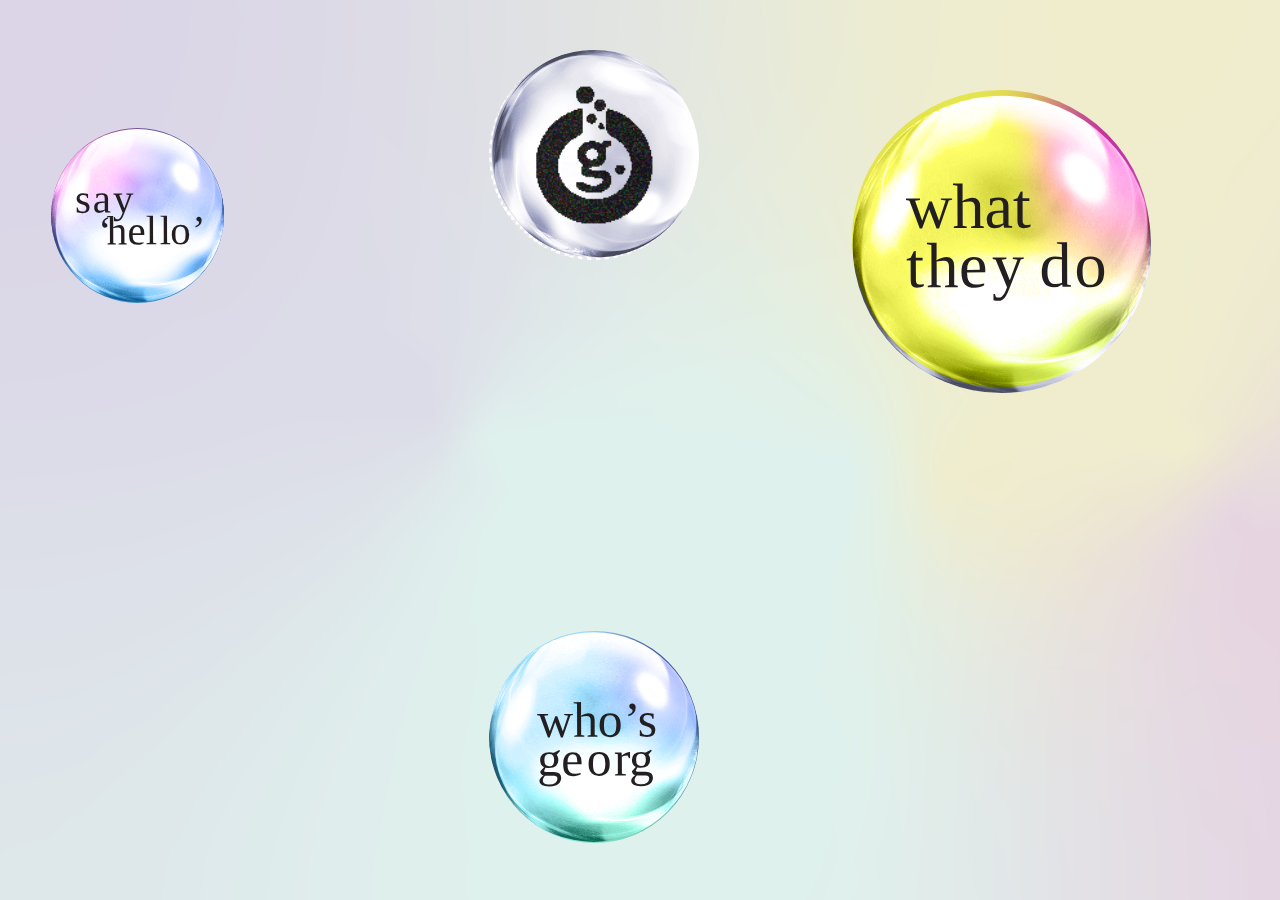
<file: index.html>
<!DOCTYPE html>
<html lang="en">
<head>
    <meta charset="UTF-8">
    <meta http-equiv="X-UA-Compatible" content="IE=edge">
    <meta name="viewport" content="width=device-width, initial-scale=1.0">
    <link rel="stylesheet" href="index.css">
    <title>George's Lab</title>
</head>
<body>
    <section class="d-flex">
        <div class="firstdiv">
            <a href="./pages/hello.html">
                <img src="images/hi new.svg" alt="">
            </a>
        </div>
        <div class="double">
            <a href="./pages/george.html">
                <img src="images/logo_2.svg" alt="">
            </a>
            <a href="./pages/who.html">
                <img src="images/who_1.svg" alt="">
            </a>
        </div>
        <div class="thirddiv">
            <a href="./pages/what-they-do.html">
                <img src="images/what they do.svg" alt="">
            </a>
        </div>
    </section>
</body>
</html>
</file>
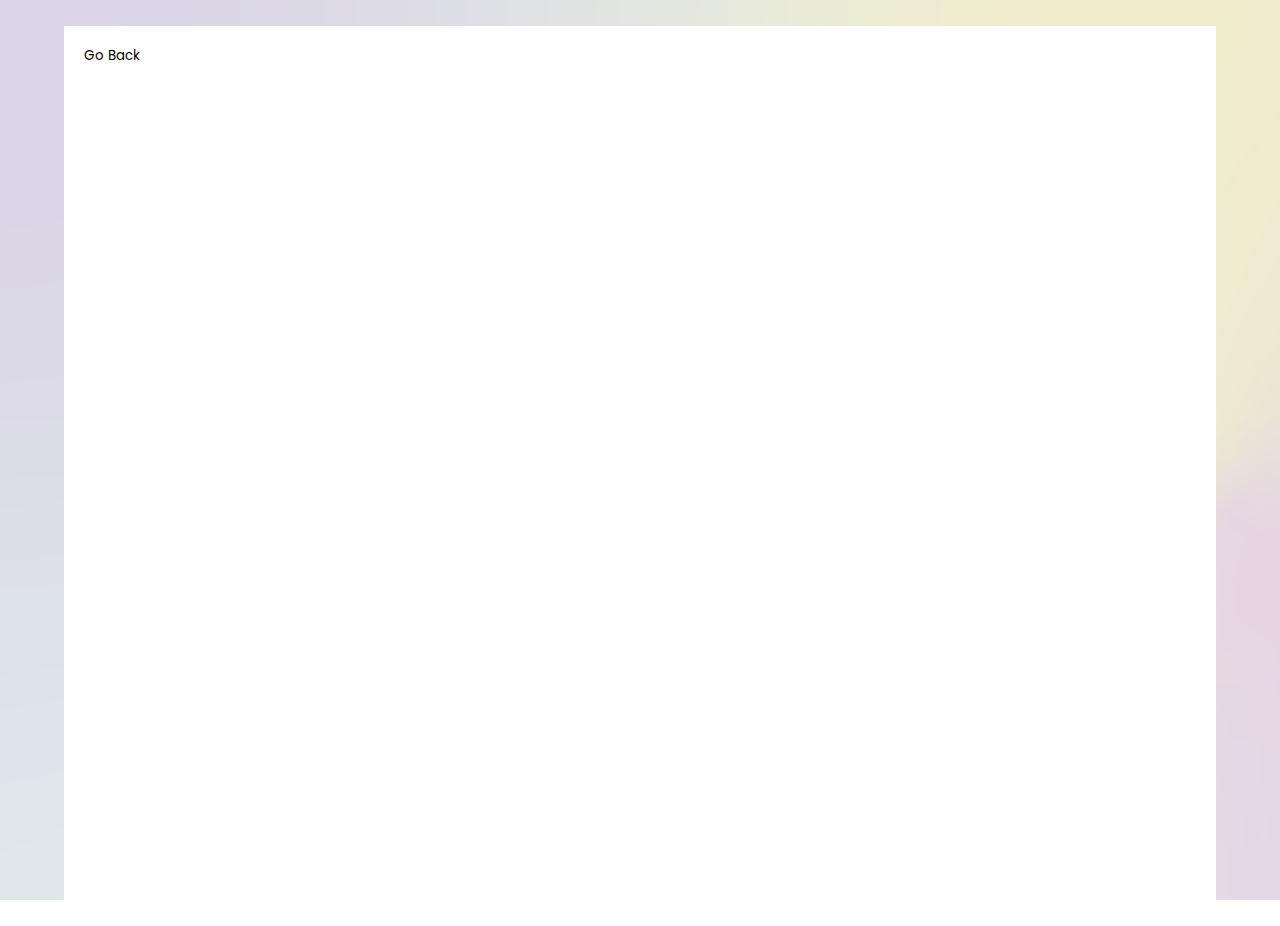
<file: pages/george.html>
<!DOCTYPE html>
<html lang="en">
<head>
    <meta charset="UTF-8">
    <meta http-equiv="X-UA-Compatible" content="IE=edge">
    <meta name="viewport" content="width=device-width, initial-scale=1.0">
    <link rel="stylesheet" href="../george.css">
    <title>George's Lab</title>
</head>
<body>
    <section>
        <button onclick="history.back()">Go Back</button>
    </section>
</body>
</html>
</file>
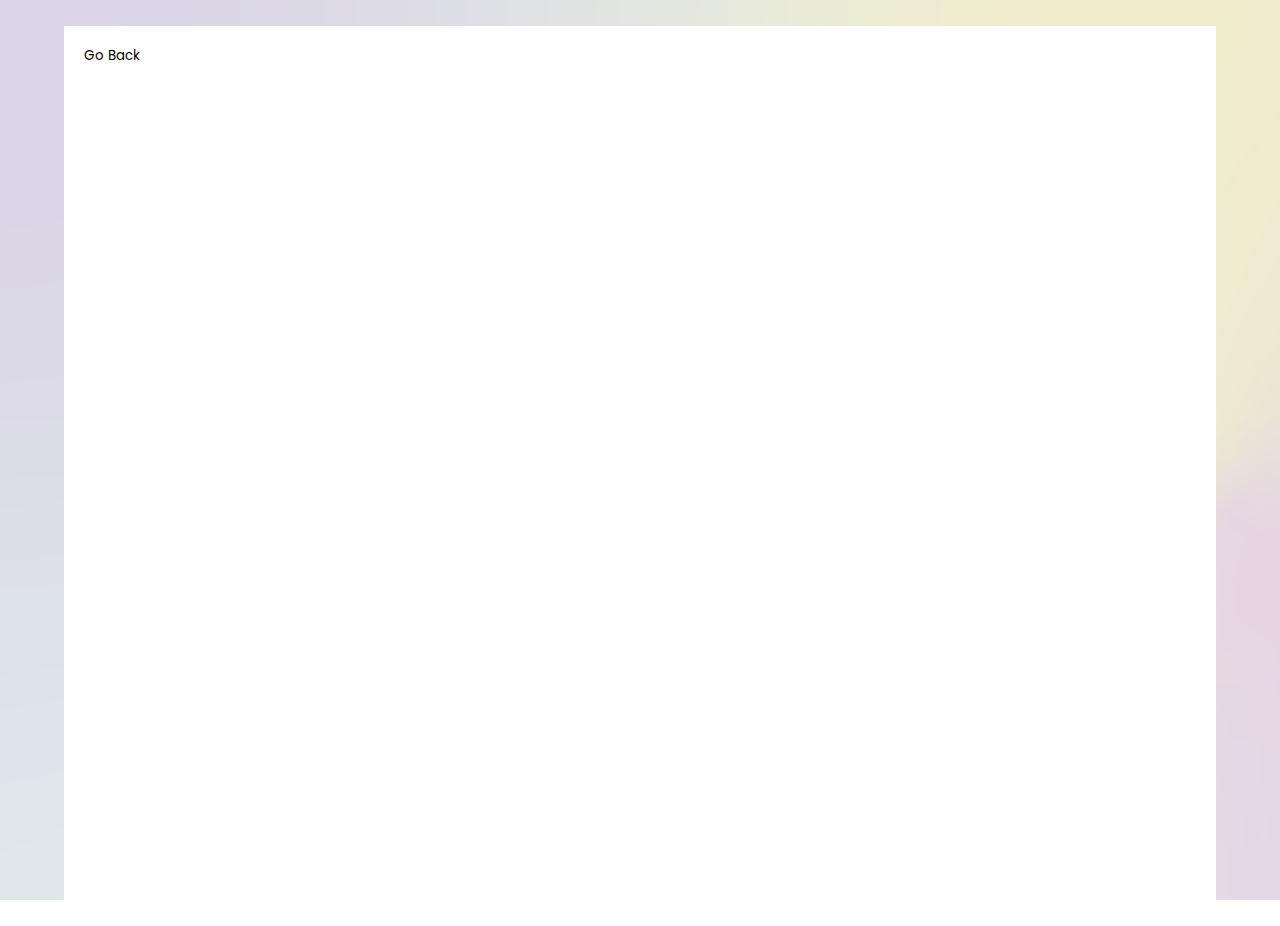
<file: pages/hello.html>
<!DOCTYPE html>
<html lang="en">
<head>
    <meta charset="UTF-8">
    <meta http-equiv="X-UA-Compatible" content="IE=edge">
    <meta name="viewport" content="width=device-width, initial-scale=1.0">
    <link rel="stylesheet" href="../hello.css">
    <title>George's Lab</title>
</head>
<body>
    <section>
        <button onclick="history.back()">Go Back</button>
    </section>
</body>
</html>
</file>
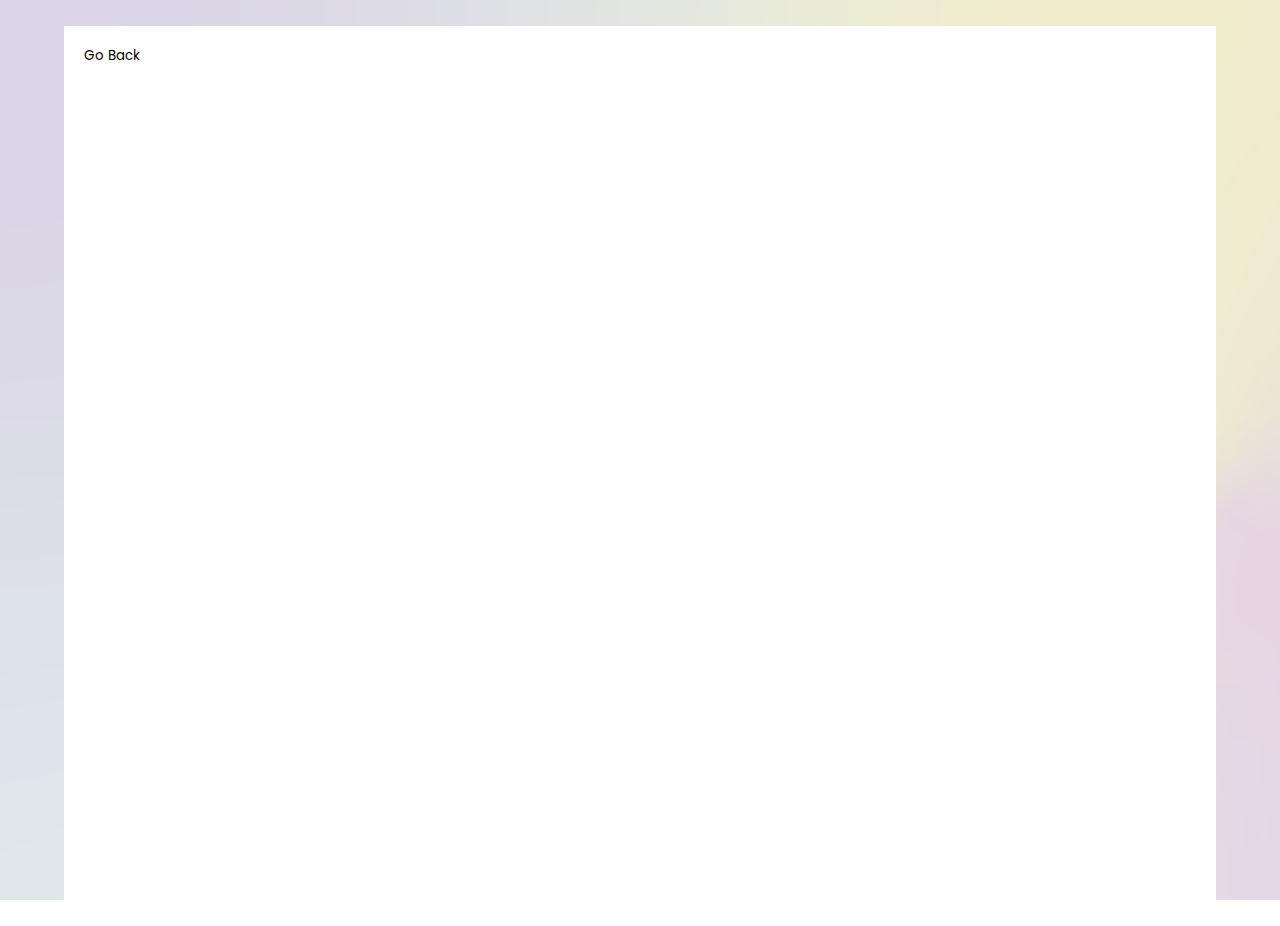
<file: pages/what-they-do.html>
<!DOCTYPE html>
<html lang="en">
<head>
    <meta charset="UTF-8">
    <meta http-equiv="X-UA-Compatible" content="IE=edge">
    <meta name="viewport" content="width=device-width, initial-scale=1.0">
    <link rel="stylesheet" href="../wtd.css">
    <title>George's Lab</title>
</head>
<body>
    <section>
        <button onclick="history.back()">Go Back</button>
    </section>
</body>
</html>
</file>
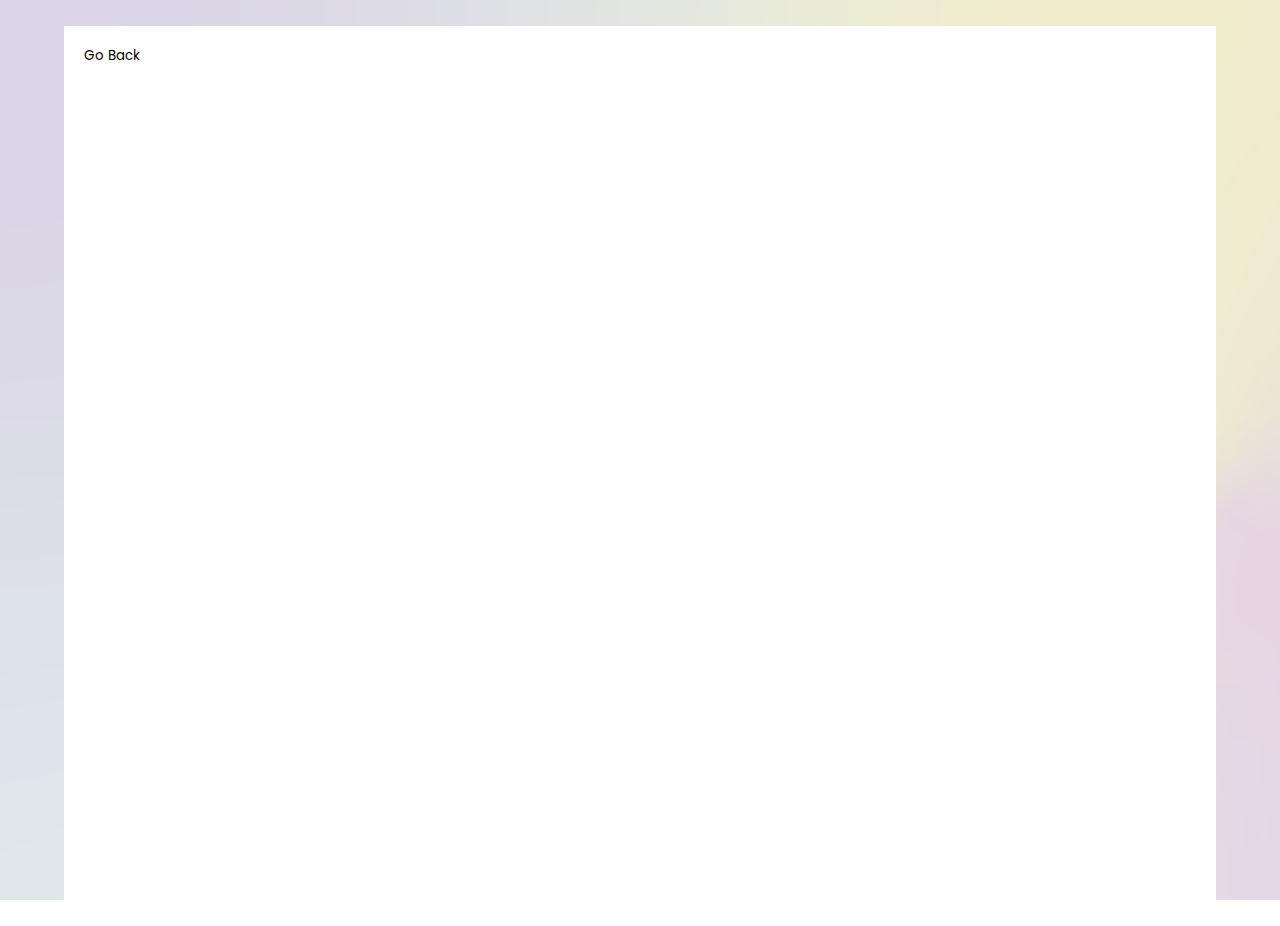
<file: pages/who.html>
<!DOCTYPE html>
<html lang="en">
<head>
    <meta charset="UTF-8">
    <meta http-equiv="X-UA-Compatible" content="IE=edge">
    <meta name="viewport" content="width=device-width, initial-scale=1.0">
    <link rel="stylesheet" href="../who.css">
    <title>George's Lab</title>
</head>
<body>
    <section>
        <button onclick="history.back()">Go Back</button>

    </section>
</body>
</html>
</file>
<file: index.css>
@import url('https://fonts.googleapis.com/css2?family=Poppins:wght@200;300;400&display=swap');
*{
    box-sizing: border-box;
    margin: 0;
    padding: 0;
    font-family: Poppins;
}

.d-flex img{
    width: 70%;
}
.d-flex{
    display: flex;
    /* justify-content: center; */
    height: 100%;
    width: 100%;
}
.d-flex div{
    width: 33.3%;
} 
html{
    height: 100%;
    width: 100%;
}
body{
    background-image: url("./images/background.svg");
    background-repeat: no-repeat;
    background-size: cover;
    height: 100%;
    width: 100%;
}
.double{
    display: flex;
    flex-direction: column;
    align-items: center;
    justify-content: space-between;
    height: 100%;
    padding-top: 50px;
    padding-bottom: 50px;
}
.firstdiv{
    padding-top: 10%;
    padding-left: 4%;
    padding-right: 10%;
}
.thirddiv{
    padding-top: 7%;
}
@media only screen and (max-width: 850px){
    .d-flex{
        display: flex;
        justify-content: center;
        height: 100%;
        width: 100%;
        align-items: center;
        flex-direction: column;
    }
    .double{
        display: flex;
        flex-direction: column;
        align-items: center;
        justify-content: center;
        height: max-content;
      
    }
    .firstdiv{
        padding-top: 1px ;
    }
    .thirddiv{
        padding-top: 1px;
    }
    

  }
</file>
<file: george.css>
@import url('https://fonts.googleapis.com/css2?family=Poppins:wght@200;300;400&display=swap');
*{
    box-sizing: border-box;
    margin: 0;
    padding: 0;
    font-family: Poppins;
}
html{
    width: 100%;
    height: 100%;
}
body{
    background-image: url("./images/background.svg");
    background-repeat: no-repeat;
    background-size: cover;
    height: 100%;
    width: 100%;
}
section{
    margin:2% auto;
    width: 90%;
    height: 100%;
    background-color: white;
}
button{
    margin: 20px;
    background: none;
    border: none;
    cursor: pointer;

}
</file>
<file: hello.css>
@import url('https://fonts.googleapis.com/css2?family=Poppins:wght@200;300;400&display=swap');
*{
    box-sizing: border-box;
    margin: 0;
    padding: 0;
    font-family: Poppins;
}
html{
    width: 100%;
    height: 100%;
}
body{
    background-image: url("./images/background.svg");
    background-repeat: no-repeat;
    background-size: cover;
    height: 100%;
    width: 100%;
}
section{
    width: 90%;
    height: 100%;
    background-color: white;
    margin:2% auto;
}
button{
    margin: 20px;
    background: none;
    border: none;
    cursor: pointer;
}
</file>
<file: wtd.css>
@import url('https://fonts.googleapis.com/css2?family=Poppins:wght@200;300;400&display=swap');
*{
    box-sizing: border-box;
    margin: 0;
    padding: 0;
    font-family: Poppins;
}
html{
    width: 100%;
    height: 100%;
}
body{
    background-image: url("./images/background.svg");
    background-repeat: no-repeat;
    background-size: cover;
    height: 100%;
    width: 100%;
}
section{
    width: 90%;
    height: 100%;
    background-color: white;
    margin:2% auto;
}
button{
    margin: 20px;
    background: none;
    border: none;
    cursor: pointer;
}
</file>
<file: who.css>
@import url('https://fonts.googleapis.com/css2?family=Poppins:wght@200;300;400&display=swap');
*{
    box-sizing: border-box;
    margin: 0;
    padding: 0;
    font-family: Poppins;
}
html{
    width: 100%;
    height: 100%;
}
body{
    background-image: url("./images/background.svg");
    background-repeat: no-repeat;
    background-size: cover;
    height: 100%;
    width: 100%;
}
section{
    width: 90%;
    height: 100%;
    background-color: white;
    margin: 2% auto;
}
button{
    margin: 20px;
    background: none;
    border: none;
    cursor: pointer;
}
</file>
